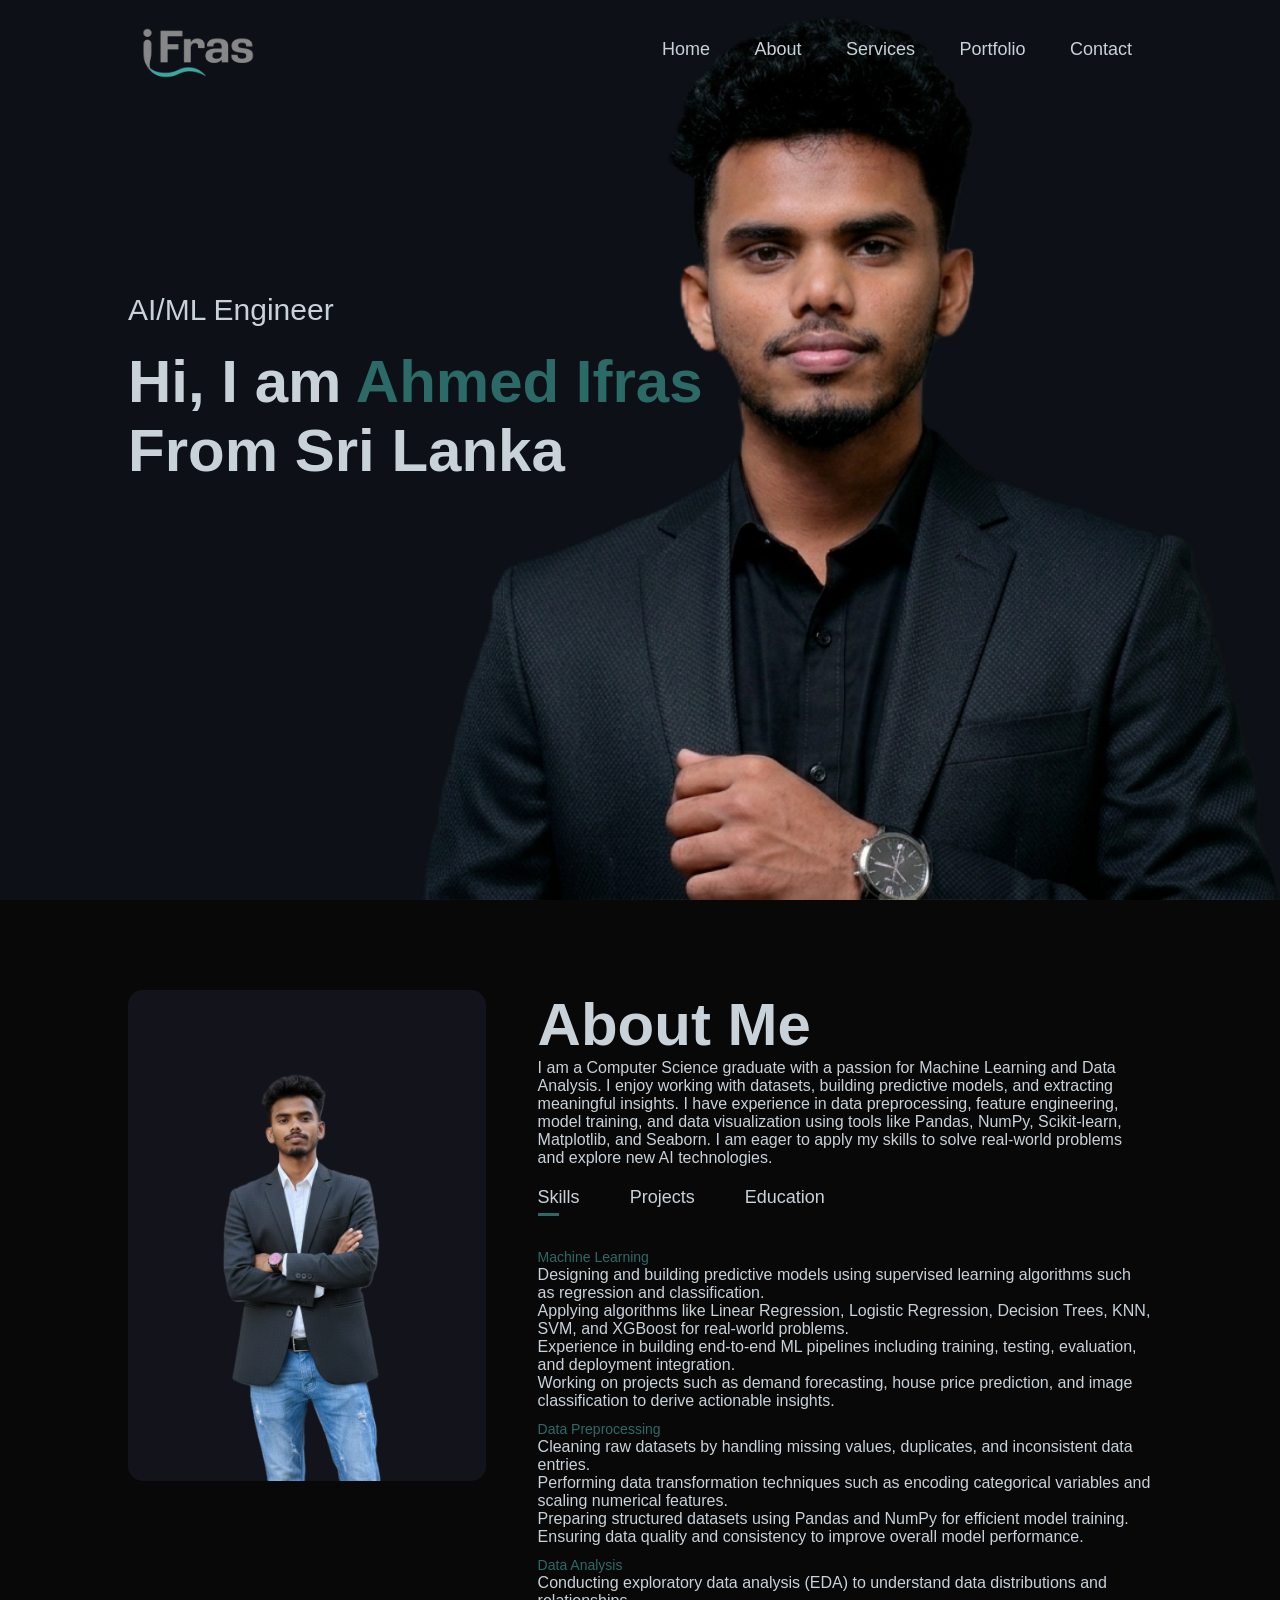
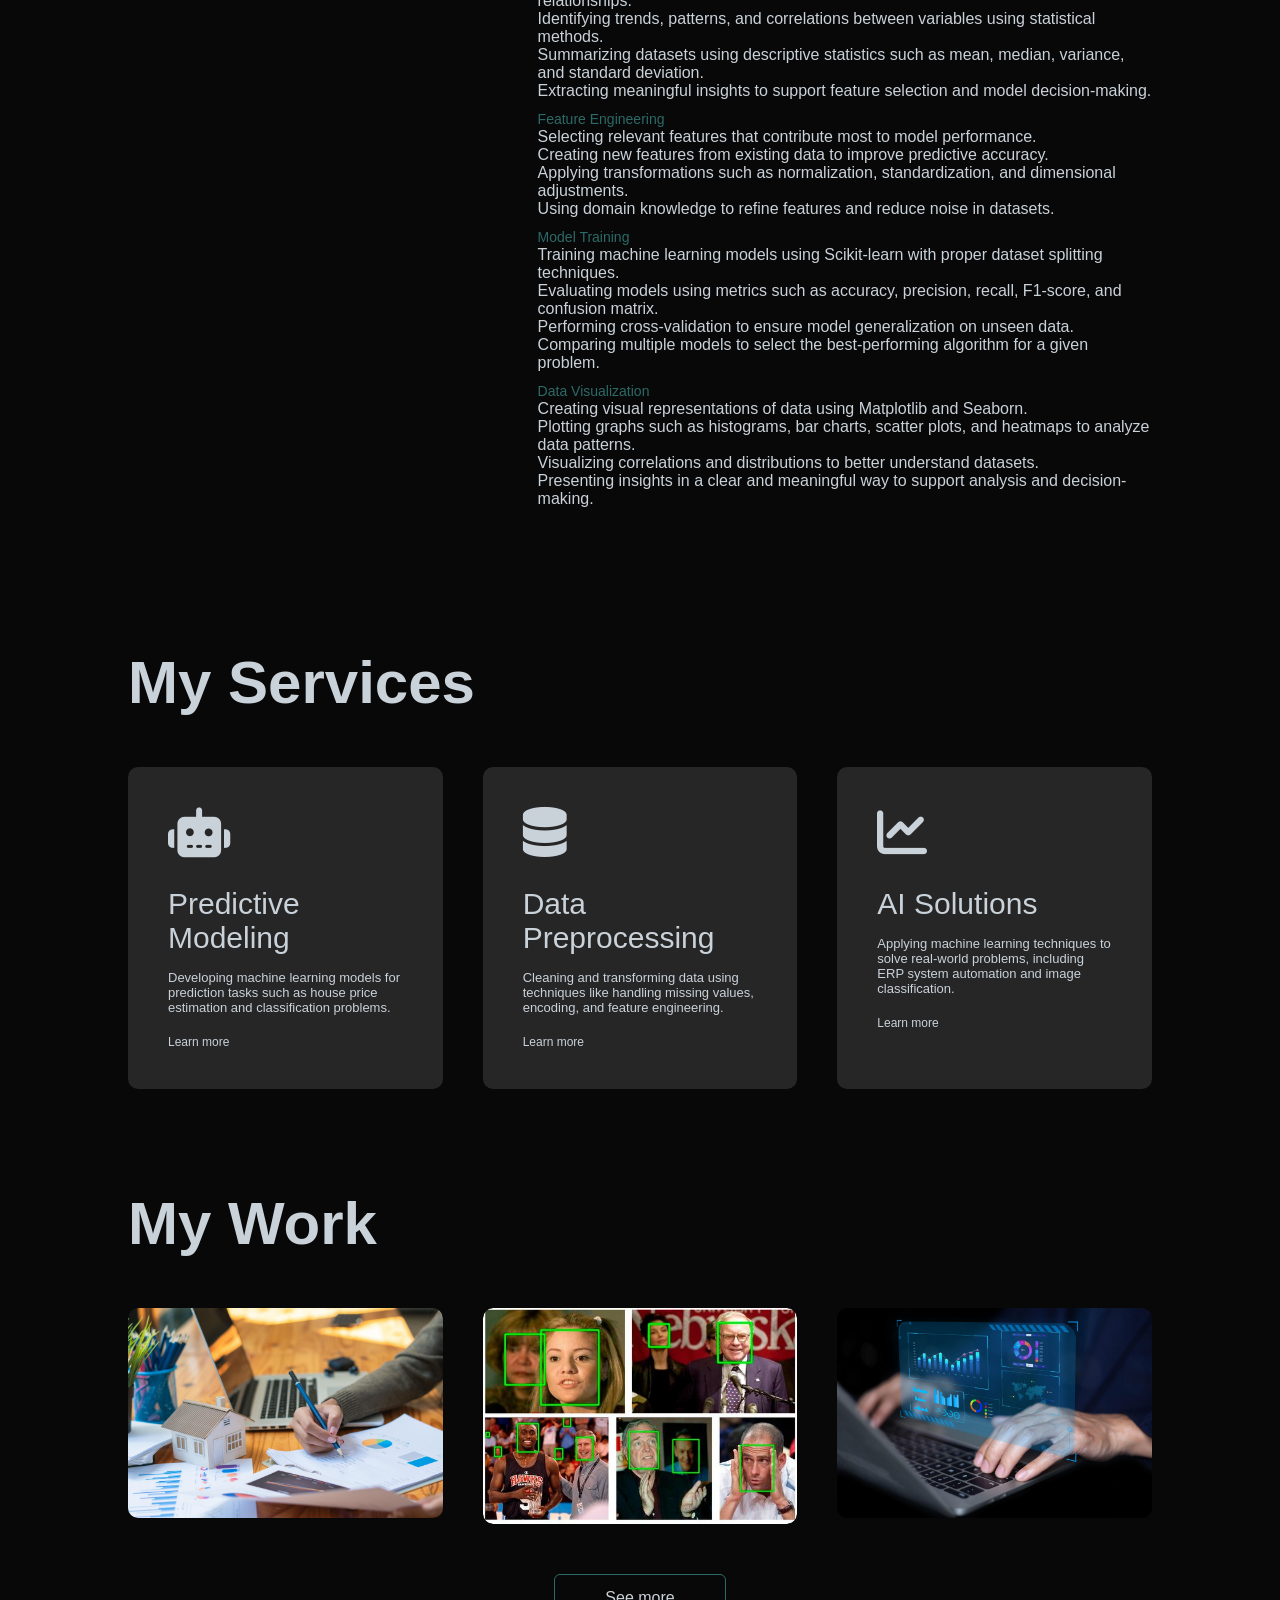
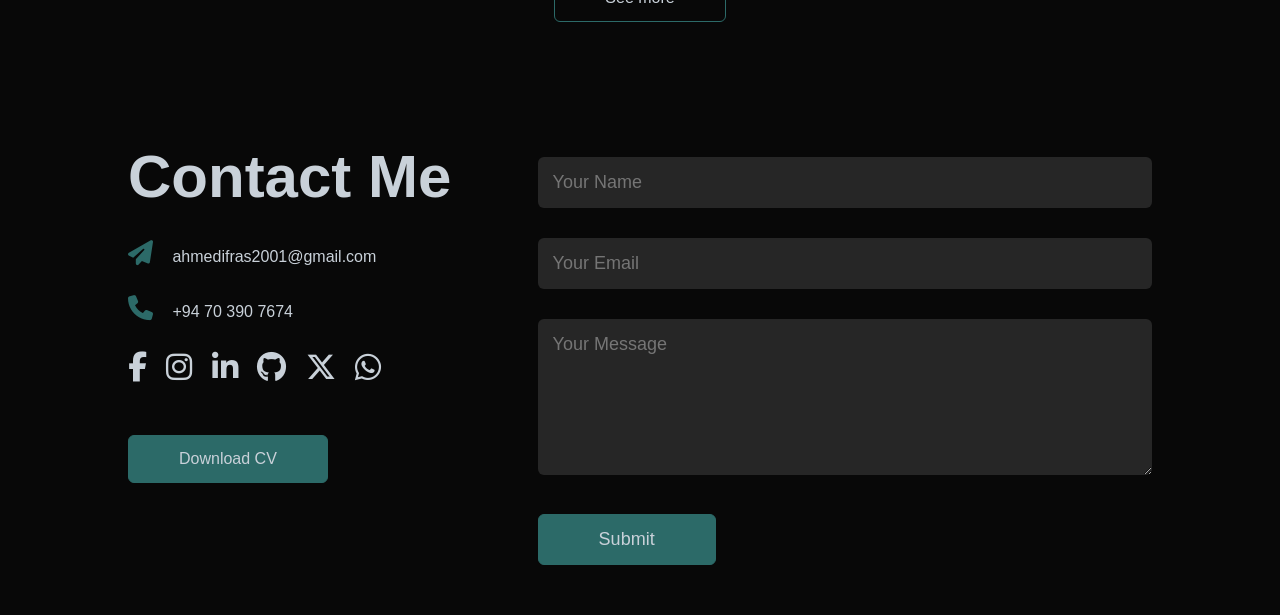
<file: index.html>
<!DOCTYPE html>
<html lang="en">

<head>
    <meta charset="UTF-8">
    <meta name="viewport" content="width=device-width, initial-scale=1.0">
    <meta name="description" content="Ahmed Ifras Portfolio - AI/ML Engineer & Computer Science Graduate">
    <title>Ahmed Ifras | Portfolio</title>
    <link rel="icon" href="image/tplogo1.png">
    <link rel="stylesheet" href="style.css">
    <link rel="stylesheet" href="https://cdnjs.cloudflare.com/ajax/libs/font-awesome/6.5.0/css/all.min.css">
</head>

<body>
    <div id="header">
        <div class="container">
            <nav>
                <img src="image/tplogo1.png" class="logo">
                <ul id="sidemenu">
                    <li><a href="#header">Home</a></li>
                    <li><a href="#about">About</a></li>
                    <li><a href="#services">Services</a></li>
                    <li><a href="#portfolio">Portfolio</a></li>
                    <li><a href="#contact">Contact</a></li>
                    <i class="fas fa-times" onclick="closemenu()"></i>
                </ul>
                <i class="fas fa-bars" onclick="openmenu()"></i>

            </nav>
            <div id="menu-overlay" onclick="closemenu()"></div>
            <div class="header-text">
                <p>AI/ML Engineer</p>
                <h1>Hi, I am <span>Ahmed Ifras</span><br> From Sri Lanka</h1>
            </div>
        </div>
    </div>
    <!-- --------about--------- -->
    <div id="about">
        <div class="container">
            <div class="row">
                <div class="about-col-1">
                    <img src="image/mypic6.png">
                </div>
                <div class="about-col-2">
                    <h1 class="sub-title">About Me</h1>
                    <p>I am a Computer Science graduate with a passion for Machine Learning and Data Analysis. I enjoy
                        working with datasets, building predictive models, and extracting meaningful insights. I have
                        experience in data preprocessing, feature engineering, model training, and data visualization
                        using tools like Pandas, NumPy, Scikit-learn, Matplotlib, and Seaborn. I am eager to apply my
                        skills to solve real-world problems and explore new AI technologies.
                    </p>
                    <div class="tab-titles">
                        <p class="tab-links active-link" onclick="opentab('skills')">Skills</p>
                        <p class="tab-links" onclick="opentab('projects')">Projects</p>
                        <p class="tab-links" onclick="opentab('education')">Education</p>
                    </div>
                    <div class="tab-contents active-tab" id="skills">
                        <ul>
                            <li>
                                <span>Machine Learning</span><br>
                                Designing and building predictive models using supervised learning algorithms such as
                                regression and classification.<br>
                                Applying algorithms like Linear Regression, Logistic Regression, Decision Trees, KNN,
                                SVM, and XGBoost for real-world problems.<br>
                                Experience in building end-to-end ML pipelines including training, testing, evaluation,
                                and deployment integration.<br>
                                Working on projects such as demand forecasting, house price prediction, and image
                                classification to derive actionable insights.
                            </li>

                            <li>
                                <span>Data Preprocessing</span><br>
                                Cleaning raw datasets by handling missing values, duplicates, and inconsistent data
                                entries.<br>
                                Performing data transformation techniques such as encoding categorical variables and
                                scaling numerical features.<br>
                                Preparing structured datasets using Pandas and NumPy for efficient model training.<br>
                                Ensuring data quality and consistency to improve overall model performance.
                            </li>

                            <li>
                                <span>Data Analysis</span><br>
                                Conducting exploratory data analysis (EDA) to understand data distributions and
                                relationships.<br>
                                Identifying trends, patterns, and correlations between variables using statistical
                                methods.<br>
                                Summarizing datasets using descriptive statistics such as mean, median, variance, and
                                standard deviation.<br>
                                Extracting meaningful insights to support feature selection and model decision-making.
                            </li>

                            <li>
                                <span>Feature Engineering</span><br>
                                Selecting relevant features that contribute most to model performance.<br>
                                Creating new features from existing data to improve predictive accuracy.<br>
                                Applying transformations such as normalization, standardization, and dimensional
                                adjustments.<br>
                                Using domain knowledge to refine features and reduce noise in datasets.
                            </li>

                            <li>
                                <span>Model Training</span><br>
                                Training machine learning models using Scikit-learn with proper dataset splitting
                                techniques.<br>
                                Evaluating models using metrics such as accuracy, precision, recall, F1-score, and
                                confusion matrix.<br>
                                Performing cross-validation to ensure model generalization on unseen data.<br>
                                Comparing multiple models to select the best-performing algorithm for a given problem.
                            </li>

                            <li>
                                <span>Data Visualization</span><br>
                                Creating visual representations of data using Matplotlib and Seaborn.<br>
                                Plotting graphs such as histograms, bar charts, scatter plots, and heatmaps to analyze
                                data patterns.<br>
                                Visualizing correlations and distributions to better understand datasets.<br>
                                Presenting insights in a clear and meaningful way to support analysis and
                                decision-making.
                            </li>
                        </ul>
                    </div>
                    <div class="tab-contents" id="projects">
                        <ul>
                            <li>
                                <span>House Price Prediction</span><br>
                                Developed a regression-based machine learning model to predict house prices using
                                structured datasets.<br>
                                Performed data preprocessing including handling missing values, encoding categorical
                                variables, and feature scaling.<br>
                                Applied multiple regression algorithms such as Linear Regression, Decision Trees, and
                                KNN to compare performance.<br>
                                Used GridSearchCV for hyperparameter tuning to optimize model parameters and improve
                                prediction accuracy.<br>
                                Improved model performance through feature engineering and careful selection of relevant
                                features.<br>
                                Evaluated model using regression metrics and validated results to ensure
                                generalization.<br>
                                Built a simple interactive web interface using HTML, CSS, and JavaScript to allow users
                                to input data and get real-time predictions.
                            </li>

                            <li>
                                <span>Celebrity Image Classification</span><br>
                                Developed an image classification pipeline to identify celebrities from facial
                                images.<br>
                                Used OpenCV Haar Cascades for face detection and extraction of facial regions from
                                images.<br>
                                Applied Wavelet Transforms for feature extraction to capture multi-resolution image
                                features.<br>
                                Trained multiple machine learning models including KNN, SVM, and Logistic
                                Regression.<br>
                                Used GridSearchCV for hyperparameter tuning to optimize model performance and select the
                                best parameters.<br>
                                Evaluated models using classification metrics such as precision, recall, F1-score, and
                                confusion matrix.<br>
                                Selected SVM as the best-performing model based on evaluation results and achieved
                                accuracy.
                            </li>

                            <li>
                                <span>AI-driven ERP System (Group Project)</span><br>
                                Contributed to the development of an AI-driven Enterprise Resource Planning (ERP) system
                                for business process automation.<br>
                                Designed and implemented demand forecasting models using Machine Learning techniques
                                such as XGBoost and Scikit-learn.<br>
                                Analyzed historical business data using Pandas to generate predictive insights for
                                decision-making.<br>
                                Developed core modules including inventory management, procurement, employee management,
                                and sales tracking.<br>
                                Worked on full-stack integration using ASP.NET MVC (C#) for backend and HTML, CSS,
                                JavaScript for frontend.<br>
                                Used SQL Server for database design and management, ensuring efficient data storage and
                                retrieval.<br>
                                Integrated machine learning models with the system to provide automated predictions and
                                improve operational efficiency.
                            </li>
                        </ul>
                    </div>
                    <div class="tab-contents" id="education">
                        <ul>
                            <li><span>2021 - 2025</span><br>Bachelor of Computer Science - PAF-IAST, Pakistan</li>
                            <li><span>Final Year Project</span><br>AI-driven ERP System (Machine Learning-based demand forecasting and business process automation)</li>
                        </ul>
                    </div>
                </div>
            </div>
        </div>
    </div>
    <!--------services--------->
    <div id="services">
        <div class="container">
            <h1 class="sub-title">My Services</h1>
            <div class="services-list">
                <div>
                    <i class="fa-solid fa-robot"></i>
                    <h2>Predictive Modeling</h2>
                    <p>Developing machine learning models for prediction tasks such as house price estimation and
                        classification problems.</p>
                    <a href="javascript:void(0)" onclick="openModal('predictive')">Learn more</a>
                </div>

                <div>
                    <i class="fa-solid fa-database"></i>
                    <h2>Data Preprocessing</h2>
                    <p>Cleaning and transforming data using techniques like handling missing values, encoding, and
                        feature engineering.</p>
                    <a href="javascript:void(0)" onclick="openModal('preprocessing')">Learn more</a>
                </div>

                <div>
                    <i class="fa-solid fa-chart-line"></i>
                    <h2>AI Solutions</h2>
                    <p>Applying machine learning techniques to solve real-world problems, including ERP system
                        automation and image classification.</p>
                    <a href="javascript:void(0)" onclick="openModal('ai')">Learn more</a>
                </div>
            </div>
        </div>
    </div>
    <div id="service-modal" class="modal">
        <div class="modal-content">
            <span class="close" onclick="closeModal()">&times;</span>
            <div id="modal-data"></div>
        </div>
    </div>
    <!------------------portfolio------------->
    <div id="portfolio">
        <div class="container">
            <h1 class="sub-title">My Work</h1>
            <div class="work-list">
                <div class="work">
                    <img src="image/mw1.jpg">
                    <div class="layer">
                        <h3>House Price Prediction</h3>
                        <p>Built a machine learning model to predict house prices using data preprocessing, feature
                            engineering, and regression techniques.</p>
                        <a href="https://github.com/IfrasInaan/House-price-prediction" target="_blank"><i
                                class="fa-solid fa-arrow-up-right-from-square"></i></a>
                    </div>
                </div>
                <div class="work">
                    <img src="image/mw2.jpg">
                    <div class="layer">
                        <h3>Celebrity Image Classification</h3>
                        <p>Developed an image classification system to identify celebrities using machine learning and
                            image processing techniques.</p>
                        <a href="javascript:void(0)"><i class="fa-solid fa-arrow-up-right-from-square"></i></a>
                    </div>
                </div>
                <div class="work">
                    <img src="image/mw3.jpg">
                    <div class="layer">
                        <h3>AI-driven ERP System</h3>
                        <p>Contributed to building an AI-based ERP system to automate business processes and improve
                            operational efficiency.</p>
                        <a href="https://github.com/IfrasInaan/AI_Driven_BIS_ERP-new-feature-branch" target="_blank"><i
                                class="fa-solid fa-arrow-up-right-from-square"></i></a>
                    </div>
                </div>
            </div>
            <a href="projects.html" class="btn">See more</a>
        </div>
    </div>
    <!--------------contact---------------->
    <div id="contact">
        <div class="container">
            <div class="row">
                <div class="contact-left">
                    <h1 class="sub-title">Contact Me</h1>
                    <p>
                        <i class="fa-solid fa-paper-plane"></i>
                        <a
                            href="mailto:ahmedifras2001@gmail.com?subject=Contact from Portfolio">ahmedifras2001@gmail.com</a>
                    </p>
                    <p>
                        <i class="fa-solid fa-phone"></i>
                        <a href="tel:+94703907674">+94 70 390 7674</a>
                    </p>
                    <div class="social-icons">
                        <a href="https://www.facebook.com/ahmed.ifras/" target="_blank">
                            <i class="fa-brands fa-facebook-f"></i>
                        </a>

                        <a href="https://www.instagram.com/itz.my.gym.life/" target="_blank">
                            <i class="fa-brands fa-instagram"></i>
                        </a>

                        <a href="https://www.linkedin.com/in/ahmed-ifras/" target="_blank">
                            <i class="fa-brands fa-linkedin-in"></i>
                        </a>

                        <a href="https://github.com/IfrasInaan/" target="_blank">
                            <i class="fa-brands fa-github"></i>
                        </a>

                        <a href="https://x.com/ahd_ifras_inn" target="_blank">
                            <i class="fa-brands fa-x-twitter"></i>
                        </a>

                        <a href="https://wa.me/94703907674?text=Hello Ahmed Ifras, I found your portfolio and want to contact you"
                            target="_blank">
                            <i class="fa-brands fa-whatsapp"></i>
                        </a>
                    </div>
                    <a href="image/Ahmed_Ifras_CV.pdf" target="_blank" download="Ahmed_Ifras_CV.pdf"
                        class="btn btn2">Download CV</a>
                    <!--<a href="image/Ahmed_Ifras_CV.pdf?raw=true" target="_blank" onclick="downloadCV(event)" class="btn btn2">Download CV</a>-->
                </div>
                <div class="contact-right">
                    <form name="submit-to-google-sheet">
                        <input type="text" name="Name" placeholder="Your Name" required>
                        <input type="email" name="Email" placeholder="Your Email" required>
                        <textarea name="Message" rows="6" placeholder="Your Message"></textarea>
                        <button type="submit" class="btn btn2">Submit</button>
                    </form>
                    <span id="msg"></span>
                </div>
            </div>
        </div>

    </div>
    <script>
        var tablinks = document.getElementsByClassName("tab-links");
        var tabcontents = document.getElementsByClassName("tab-contents");

        function opentab(tabname) {
            for (tablink of tablinks) {
                tablink.classList.remove("active-link");
            }
            for (tabcontent of tabcontents) {
                tabcontent.classList.remove("active-tab");
            }
            event.currentTarget.classList.add("active-link");
            document.getElementById(tabname).classList.add("active-tab");
        }
    </script>
    <!-- <script>

       var sidemeu = document.getElementById("sidemenu");

        function openmenu() {
            sidemeu.style.right = "0";
        }
        function closemenu() {
            sidemeu.style.right = "-200px";
        }

    </script>-->
    <!-- <script>
        var sidemeu = document.getElementById("sidemenu");

        function openmenu() {
            sidemeu.style.right = "0";
        }

        function closemenu() {
            sidemeu.style.right = "-200px";
        }

        // ✅ Close menu when clicking outside
        document.addEventListener("click", function (event) {
            const menu = document.getElementById("sidemenu");
            const menuIcon = document.querySelector(".fa-bars");
            const closeIcon = document.querySelector(".fa-times");

            // Check if menu is open
            if (menu.style.right === "0px") {

                // If click is outside menu + not on icons
                if (
                    !menu.contains(event.target) &&
                    !menuIcon.contains(event.target) &&
                    !closeIcon.contains(event.target)
                ) {
                    closemenu();
                }
            }
        });
    </script>-->
    <script>
        var sidemeu = document.getElementById("sidemenu");
        var overlay = document.getElementById("menu-overlay");

        function openmenu() {
            sidemeu.style.right = "0";
            overlay.style.display = "block";
        }

        function closemenu() {
            sidemeu.style.right = "-200px";
            overlay.style.display = "none";
        }
    </script>
    <script>
        const scriptURL = 'https://script.google.com/macros/s/AKfycbz2SDZTDC1nhuN5VM_QTVMwEUcrLPiJdePCj5py5x9V3ZhbVr8SY-vOQuN0EkHtD3Rk3A/exec'
        const form = document.forms['submit-to-google-sheet']
        const msg = document.getElementById("msg")
        form.addEventListener('submit', e => {
            e.preventDefault()
            fetch(scriptURL, { method: 'POST', body: new FormData(form) })
                .then(response => {
                    msg.innerHTML = "Message sent successfully"
                    setTimeout(function () {
                        msg.innerHTML = ""
                    }, 5000)
                    form.reset()
                })
                .catch(error => console.error('Error!', error.message))
        })
    </script>
    <!--<script>
function downloadCV(e) {
    e.preventDefault();
    
    const link = document.createElement('a');
    link.href = 'image/Ahmed_Ifras_CV.pdf';
    link.download = 'Ahmed_Ifras_CV.pdf';
    
    document.body.appendChild(link);
    link.click();
    document.body.removeChild(link);
}
</script>-->
    <script>
        function openModal(type) {
            const modal = document.getElementById("service-modal");
            const content = document.getElementById("modal-data");

            if (type === "predictive") {
                content.innerHTML = `
        <h2>Predictive Modeling</h2>
        <p>I develop robust machine learning models to solve real-world prediction and classification problems using structured and unstructured data.</p>
        
        <h3>Key Capabilities:</h3>
        <ul>
            <li>Regression and classification model development</li>
            <li>Model training, validation, and performance optimization</li>
            <li>Feature engineering to improve predictive accuracy</li>
            <li>Model evaluation using metrics such as accuracy, precision, and recall</li>
        </ul>

        <h3>Featured Project:</h3>
        <p><b>House Price Prediction System</b></p>
        <ul>
            <li>Developed predictive models using Linear Regression, Decision Trees, and KNN</li>
            <li>Improved model accuracy through data cleaning and feature engineering</li>
            <li>Built an interactive web interface for real-time predictions</li>
        </ul>

        <h3>Technologies Used:</h3>
        <p>Python, Scikit-learn, Pandas, NumPy, HTML, CSS, JavaScript</p>
        `;
            }

            if (type === "preprocessing") {
                content.innerHTML = `
        <h2>Data Preprocessing & Feature Engineering</h2>
        <p>I transform raw and unstructured data into clean, meaningful datasets that improve machine learning model performance.</p>
        
        <h3>Key Capabilities:</h3>
        <ul>
            <li>Handling missing values and outliers</li>
            <li>Encoding categorical variables</li>
            <li>Feature scaling and normalization</li>
            <li>Advanced feature extraction techniques</li>
        </ul>

        <h3>Featured Project:</h3>
        <p><b>Celebrity Image Classification</b></p>
        <ul>
            <li>Developed a full ML pipeline from raw image data to deployment</li>
            <li>Used OpenCV Haar Cascades for accurate face detection</li>
            <li>Applied Wavelet Transforms for multi-resolution feature extraction</li>
            <li>Benchmarked models (KNN, SVM, Logistic Regression) and selected SVM using GridSearchCV</li>
            <li>Analyzed performance using confusion matrices and classification reports</li>
        </ul>

        <h3>Technologies Used:</h3>
        <p>Python, OpenCV, Scikit-learn, NumPy, Pandas, PyWavelets</p>
        `;
            }

            if (type === "ai") {
                content.innerHTML = `
        <h2>AI Solutions & Intelligent Systems</h2>
        <p>I design and develop AI-driven systems that integrate machine learning with real-world business applications.</p>
        
        <h3>Key Capabilities:</h3>
        <ul>
            <li>AI-based automation for business processes</li>
            <li>Demand forecasting using machine learning</li>
            <li>Integration of ERP, SCM, and CRM systems</li>
            <li>Scalable system design and architecture</li>
        </ul>

        <h3>Featured Project:</h3>
        <p><b>AI-Driven ERP System (Final Year Group Project)</b></p>
        <ul>
            <li>Collaborated in a team to develop a Business Information System integrating ERP, SCM, and CRM modules</li>
            <li>Built modules for demand planning, inventory control, procurement, and employee management</li>
            <li>Implemented AI-based demand forecasting models for improved decision-making</li>
            <li>Designed scalable architecture for process automation and operational efficiency</li>
        </ul>

        <h3>Technologies Used:</h3>
        <p>ASP.NET MVC, SQL Server (SSMS), Python (ML integration)</p>

        <h3>Core Skills Applied:</h3>
        <p>Machine Learning, Data Analysis, System Design, Problem Solving</p>
        `;
            }

            modal.style.display = "block";
            document.body.style.overflow = "hidden"; // ADD THIS
        }

        function closeModal() {
            document.getElementById("service-modal").style.display = "none";
            document.body.style.overflow = "auto"; // ADD THIS
        }
    </script>
</body>

</html>
</file>
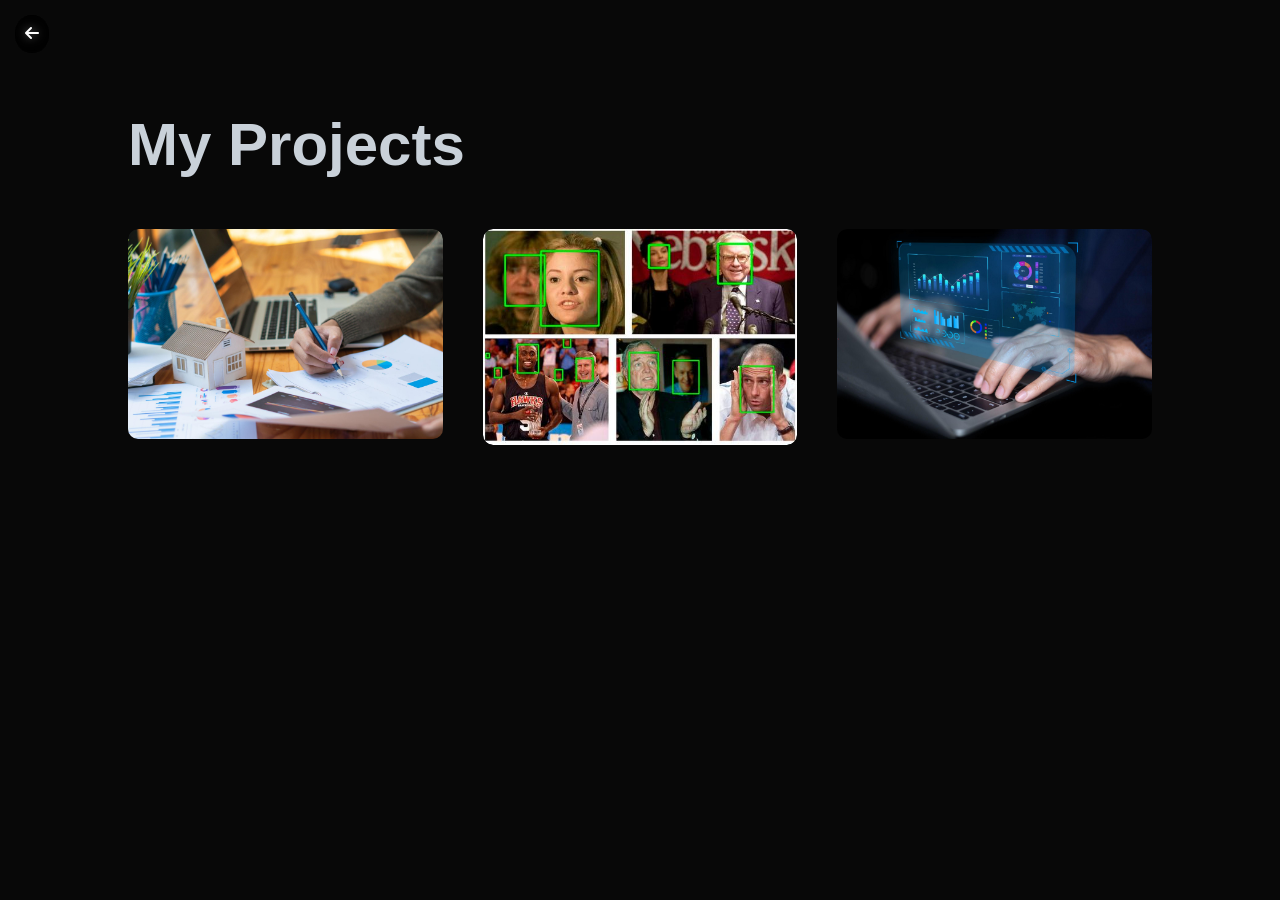
<file: projects.html>
<!DOCTYPE html>
<html lang="en">

<head>
    <meta charset="UTF-8">
    <meta name="viewport" content="width=device-width, initial-scale=1.0">
    <title>Projects - Ahmed Ifras</title>

    <meta name="description" content="Projects of Ahmed Ifras - AI/ML Engineer and Computer Science Graduate.">
    <meta name="author" content="Ahmed Ifras">

    <link rel="stylesheet" href="style.css">

    <!-- Font Awesome -->
    <link rel="stylesheet" href="https://cdnjs.cloudflare.com/ajax/libs/font-awesome/6.5.1/css/all.min.css">

    <link rel="icon" href="image/tplogo1.png">
</head>

<body>

    <!-- Navbar -->
    <!--<div id="header">
    <div class="container">
        <nav>
            <img src="image/tplogo1.png" class="logo">

            <ul id="sidemenu">
                <li><a href="editabletest.html">Home</a></li>
                <li><a href="editabletest.html#about">About</a></li>
                <li><a href="projects.html">Projects</a></li>
                <li><a href="index.html#contact">Contact</a></li>

                <i class="fas fa-times" onclick="closemenu()"></i>
            </ul>

            <i class="fas fa-bars" onclick="openmenu()"></i>
        </nav>
    </div>
</div>-->
    <!-- Back Arrow -->
    <a href="javascript:void(0);" class="back-arrow" onclick="goBack()">
        <i class="fa-solid fa-arrow-left"></i>
    </a>

    <!-- Projects Section -->
    <div id="portfolio">

        <!-- Projects Section -->
        <div id="portfolio">
            <div class="container">
                <h1 class="sub-title">My Projects</h1>

                <div class="work-list">

                    <!-- Project 1 -->
                    <div class="work">
                        <img src="image/mw1.jpg">
                        <div class="layer">
                            <h3>House Price Prediction</h3>
                            <p>ML model using regression, preprocessing, and feature engineering.</p>
                            <a href="https://github.com/IfrasInaan/House-price-prediction" target="_blank">
                                <i class="fa-solid fa-arrow-up-right-from-square"></i>
                            </a>
                        </div>
                    </div>

                    <!-- Project 2 -->
                    <div class="work">
                        <img src="image/mw2.jpg">
                        <div class="layer">
                            <h3>Celebrity Classification</h3>
                            <p>Image classification system using machine learning.</p>
                            <a href="#">
                                <i class="fa-solid fa-arrow-up-right-from-square"></i>
                            </a>
                        </div>
                    </div>

                    <!-- Project 3 -->
                    <div class="work">
                        <img src="image/mw3.jpg">
                        <div class="layer">
                            <h3>AI ERP System</h3>
                            <p>AI-driven ERP system for automation and efficiency.</p>
                            <a href="https://github.com/IfrasInaan/AI_Driven_BIS_ERP-new-feature-branch"
                                target="_blank">
                                <i class="fa-solid fa-arrow-up-right-from-square"></i>
                            </a>
                        </div>
                    </div>

                </div>

                <!-- Back Button -->
                <!--<a href="editabletest.html" class="btn">Back to Home</a>-->
                <!-- Mobile Back Arrow -->
                <a href="javascript:void(0);" class="back-arrow" onclick="goBack()">
                    <i class="fa-solid fa-arrow-left"></i>
                </a>


            </div>
        </div>

        <script>
            var sidemeu = document.getElementById("sidemenu");

            function openmenu() {
                sidemeu.style.right = "0";
            }

            function closemenu() {
                sidemeu.style.right = "-200px";
            }
        </script>
        <script>
            function goBack() {
                if (document.referrer !== "") {
                    window.history.back();
                } else {
                    window.location.href = "index.html";
                }
            }
        </script>


</body>

</html>
</file>
<file: style.css>
* {
    margin: 0;
    padding: 0;
    box-sizing: border-box;
    font-family: 'poppins', sans-serif;
}

html {
    scroll-behavior: smooth;
}

body {
    background: #080808;
    color: #C9D1D9;
}

#header {
    width: 100%;
    height: 100vh;
    background-image: url(image/pc_background.png);
    background-color: #0D1117;
    background-size: cover;
    background-position: center;
}

.container {
    padding: 10px 10%;
}

nav {
    display: flex;
    align-items: center;
    justify-content: space-between;
    flex-wrap: wrap;
}

nav ul {
    z-index: 2;
}

.logo {
    width: 140px;
}


nav ul li {
    display: inline-block;
    list-style: none;
    margin: 10px 20px;
}

nav ul li a {
    color: #C9D1D9;
    text-decoration: none;
    font-size: 18px;
    position: relative;
}

nav ul li a::after {
    content: '';
    width: 0;
    height: 3px;
    background: #2c6a68;
    position: absolute;
    left: 0;
    bottom: -6px;
    transition: 0.5s;
}

nav ul li a:hover::after {
    width: 100%;
}

.header-text {
    margin-top: 20%;
    font-size: 30px;
}

.header-text h1 {
    font-size: 60px;
    margin-top: 20px;
}

.header-text h1 span {
    color: #2c6a68;
}

/*-- --------about--------- */
#about {
    padding: 80px 0;
    color: #C9D1D9;
}

.row {
    display: flex;
    justify-content: space-between;
    flex-wrap: wrap;
}

.about-col-1 {
    flex-basis: 35%;
}

.about-col-1 img {
    width: 100%;
    border-radius: 15px;
}

.about-col-2 {
    flex-basis: 60%;
}

.sub-title {
    font-size: 60px;
    font-weight: 600;
    color: #C9D1D9;
}

.tab-titles {
    display: flex;
    margin: 20px 0 40px;
}

.tab-links {
    margin-right: 50px;
    font-size: 18px;
    font-weight: 500;
    cursor: pointer;
    position: relative;
}

.tab-links::after {
    content: '';
    width: 0;
    height: 3px;
    background: #2c6a68;
    position: absolute;
    left: 0;
    bottom: -8px;
    transition: 0.5s;
}

.tab-links.active-link::after {
    width: 50%;
}

.tab-contents ul li {
    list-style: none;
    margin: 10px 0;
}

.tab-contents ul li span {
    color: #2c6a68;
    font-size: 14px;
}

.tab-contents {
    display: none;
}

.tab-contents.active-tab {
    display: block;
}

/*--------------services----------------*/
#services {
    padding: 30px 0;
}

.services-list {
    display: grid;
    grid-template-columns: repeat(auto-fit, minmax(250px, 1fr));
    grid-gap: 40px;
    margin-top: 50px;
}

.services-list div {
    background: #262626;
    padding: 40px;
    font-size: 13px;
    font-weight: 300;
    border-radius: 10px;
    transition: background 0.5s, transform 0.5s;
}

.services-list div i {
    font-size: 50px;
    margin-bottom: 30px;
}

.services-list div h2 {
    font-size: 30px;
    font-weight: 500;
    margin-bottom: 15px;
}

.services-list div a {
    text-decoration: none;
    color: #C9D1D9;
    font-size: 12px;
    margin-top: 20px;
    display: inline-block;
}

.services-list div:hover {
    background: #2c6a68;
    transform: translateY(-10px);
}

/*-------------portfolio-----------*/
#portfolio {
    padding: 50px 0;
}

.work-list {
    display: grid;
    grid-template-columns: repeat(auto-fit, minmax(250px, 1fr));
    grid-gap: 40px;
    margin-top: 50px;
}

.work {
    border-radius: 10px;
    position: relative;
    overflow: hidden;
}

.work img {
    width: 100%;
    border-radius: 10px;
    display: block;
    transition: transform 0.5s;
}

.layer {
    width: 100%;
    height: 0%;
    background: linear-gradient(rgba(0, 0, 0, 0.6), #2c6a68);
    border-radius: 10px;
    position: absolute;
    left: 0;
    bottom: 0;
    overflow: hidden;
    display: flex;
    align-items: center;
    justify-content: center;
    flex-direction: column;
    padding: 0 40px;
    text-align: center;
    font-size: 14px;
    transition: height 0.5s;
}

.layer h3 {
    font-weight: 500;
    margin-bottom: 20px;
}

.layer a {
    margin-top: 20px;
    color: #2c6a68;
    text-decoration: none;
    font-size: 18px;
    line-height: 60px;
    background: #C9D1D9;
    width: 60px;
    height: 60px;
    border-radius: 50%;
    text-align: center;
}

.work:hover img {
    transform: scale(1.1);
}

.work:hover .layer {
    height: 100%;
}

.btn {
    display: block;
    margin: 50px auto;
    width: fit-content;
    border: 1px solid #2c6a68;
    padding: 14px 50px;
    border-radius: 6px;
    text-decoration: none;
    color: #C9D1D9;
    transition: background 0.5s;
}

.btn:hover {
    background: #2c6a68;
}

/*-------------contact---------------*/
.contact-left {
    flex-basis: 35%;
}

.contact-right {
    flex-basis: 60%;
}

.contact-left p {
    margin-top: 30px;
}

.contact-left p i {
    color: #2c6a68;
    margin-right: 15px;
    font-size: 25px;
}

.contact-left p a {
    color: #C9D1D9;
    text-decoration: none;
}

.contact-left p a:hover {
    color: #2c6a68;
}

.social-icons {
    margin-top: 30px;
}

.social-icons a {
    text-decoration: none;
    font-size: 30px;
    margin-right: 15px;
    color: #C9D1D9;
    display: inline-block;
    transition: transform 0.5s;
}

.social-icons a:hover {
    color: #2c6a68;
    transform: translateY(-5px);
}

.btn.btn2 {
    display: inline-block;
    background: #2c6a68;
    transition: 0.3s ease;
}
.btn.btn2:hover {
    background: #1d4240;
    transform: translateY(-2px);
    box-shadow: 0 4px 12px rgba(0,0,0,0.3);
}


.contact-right form {
    width: 100%;
}

form input,
form textarea {
    width: 100%;
    border: 0;
    outline: none;
    background: #262626;
    padding: 15px;
    margin: 15px 0;
    color: #C9D1D9;
    font-size: 18px;
    border-radius: 6px;
}

form .btn2 {
    padding: 14px 60px;
    font-size: 18px;
    margin-top: 20px;
    cursor: pointer;
}

#msg {
    color: #e0532c;
    margin-top: -40px;
    display: block;
}

/* MODAL DESIGN */
.modal {
    display: none;
    position: fixed;
    z-index: 1000;
    left: 0;
    top: 0;
    width: 100%;
    height: 100%;
    background: rgba(0, 0, 0, 0.7);
}

.modal-content {
    background: #1C1C1C;
    margin: 10% auto;
    padding: 25px;
    width: 50%;
    border-radius: 10px;
    color: #C9D1D9;

    max-height: 80vh;
    /* ADD THIS */
    overflow-y: auto;
    /* ADD THIS */
}

.modal-content h2 {
    color: #2c6a68;
    margin-bottom: 15px;
}

.modal-content ul {
    margin-top: 10px;
    padding-left: 20px;
}

.modal-content ul li {
    margin: 8px 0;
}

.close {
    float: right;
    font-size: 25px;
    cursor: pointer;
}

/*----------------------*/
#menu-overlay {
    position: fixed;
    top: 0;
    left: 0;
    width: 100%;
    height: 100vh;
    background: rgba(0, 0, 0, 0.5);
    backdrop-filter: blur(3px);
    z-index: 1;
    display: none;
}

/*---------------------------*/

/*--------------------css for samll screens------------*/


nav .fas {
    display: none;
}

/* 
.back-arrow {
    display: none;
}

.back-home-btn {
    display: inline-block;
    margin-top: 20px;
    padding: 10px 20px;
    background: #ff4c60;
    color: #fff;
    text-decoration: none;
    border-radius: 6px;
}
*/
/*---------goback arrow------*/
.back-arrow {
    position: fixed;
    top: 15px;
    left: 15px;
    color: #fff;
    background: rgba(0, 0, 0, 0.6);
    backdrop-filter: blur(5px);
    border-radius: 50%;
    z-index: 1000;
    transition: 0.3s;
}

.back-arrow:hover {
    background-color: #2c6a68;
}

@media only screen and (max-width: 600px) {
    #header {
        background-image: url(image/phone_background.png);
        background-color: #1C1C1C;
    }

    .header-text {
        margin-top: 100%;
        font-size: 16px;
    }

    .header-text h1 {
        font-size: 30px;
    }

    nav .fas {
        display: block;
        font-size: 25px;
    }

    nav ul {
        background: #0c0c0c;
        position: fixed;
        top: 0;
        right: -200px;
        width: 200px;
        height: 100vh;
        padding-top: 50px;
        z-index: 2;
        transition: right 0.5s;
    }

    nav ul li {
        display: block;
        margin: 25px;
    }

    nav ul .fas {
        position: absolute;
        top: 25px;
        left: 25px;
        font-size: 10px;
        cursor: pointer;
    }

    .sub-title {
        font-size: 40px;
    }

    .about-col-1,
    .about-col-2 {
        flex-basis: 100%;
    }

    .about-col-1 {
        margin-bottom: 30px;
    }

    .about-col-2 {
        font-size: 14px;
    }

    .tab-links {
        font-size: 16px;
        margin-right: 20px;
    }

    .contact-left,
    .contact-right {
        flex-basis: 100%;
    }

    /*-------------*/
    .modal-content {
        width: 90%;
        margin: 20% auto;
        padding: 15px;
        max-height: 80vh;
        /* important */
        overflow-y: auto;
        /* enables scroll */
    }

    .modal-content h2 {
        font-size: 20px;
    }

    .modal-content p,
    .modal-content li {
        font-size: 14px;
    }

    /*---------------------------*/
    .work:hover .layer {
        height: 0%;
        /* disable hover effect on mobile */
    }

    .layer {
        height: 100%;
        /* always show content */
        padding: 10px 20px;
        /* reduce padding for small screen */
        font-size: 13px;
    }

    .layer h3 {
        font-size: 16px;
        margin-bottom: 10px;
    }

    .layer p {
        font-size: 12px;
    }

    .layer a {
        width: 40px;
        height: 40px;
        font-size: 14px;
        line-height: 40px;
    }

    /*----projects-----*/

    .work-list {
        grid-template-columns: 1fr;
    }

    /*---------go back------*/
    .back-arrow {
        
            display: block;
            font-size: 12px;
            padding: 8px;
        
    }



}

@media only screen and (min-width: 601px) {
    .back-arrow {
        display: block;
        font-size: 16px;
        padding: 10px;
    }


}
</file>
